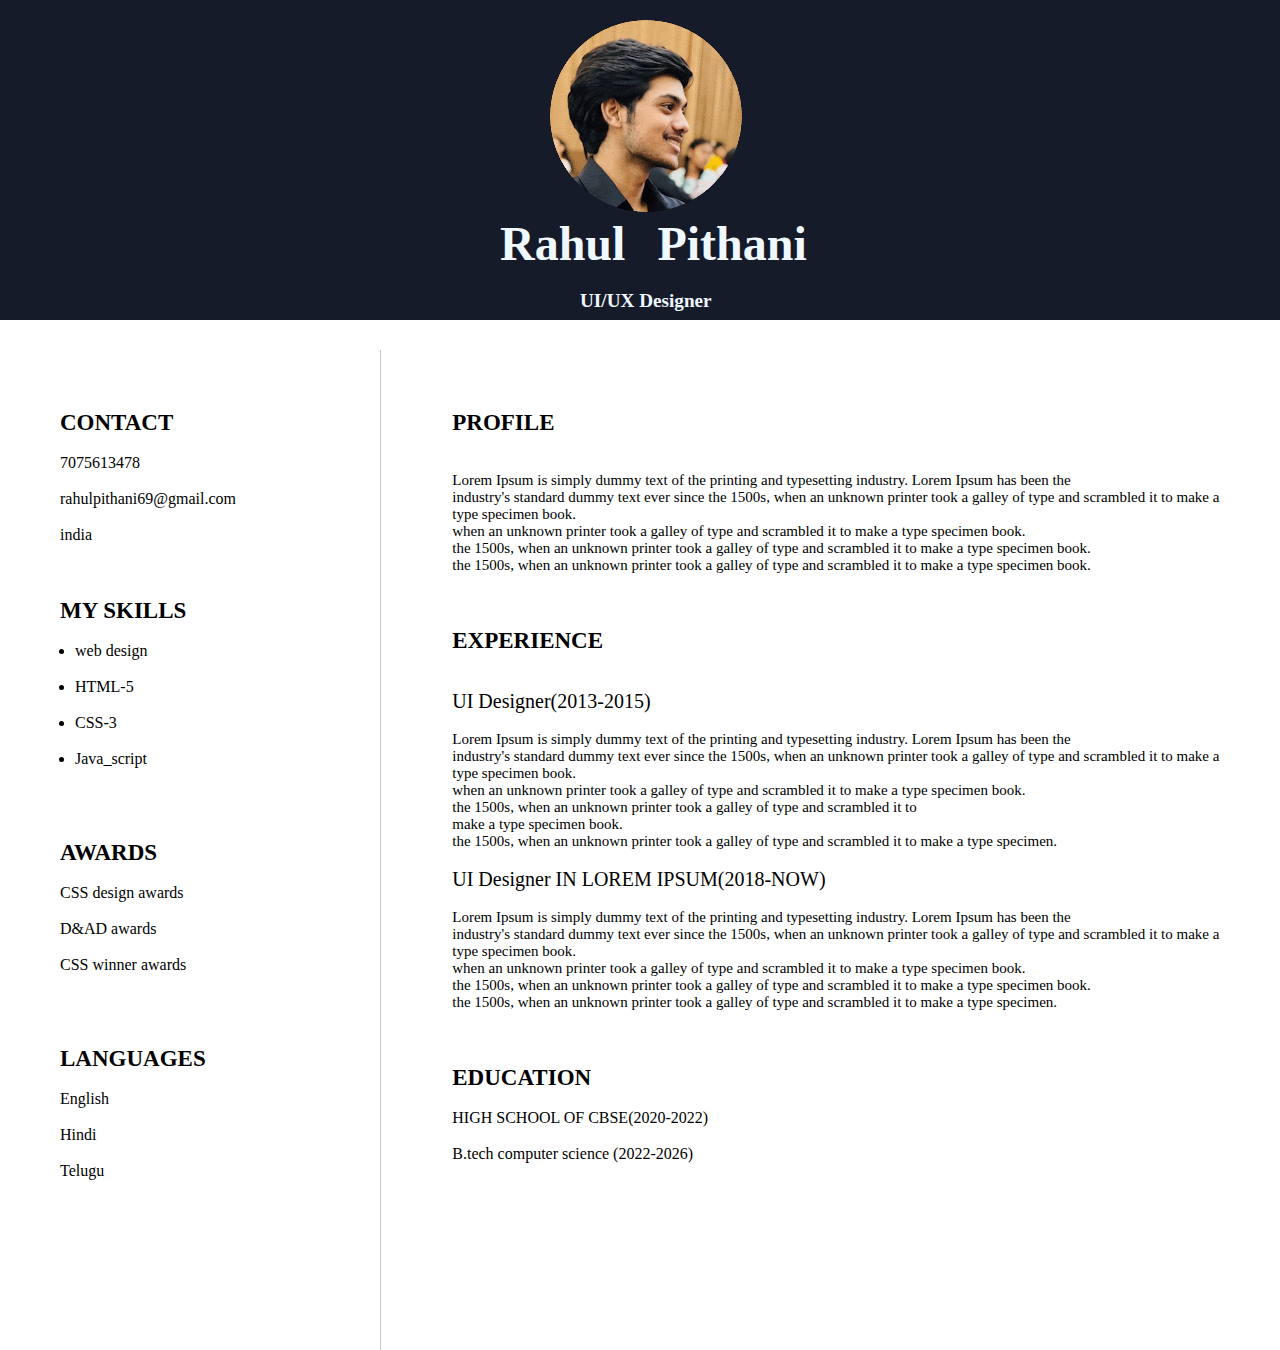
<file: index.html>
<!DOCTYPE html>
<html lang="en">
<head>
    <meta charset="UTF-8">
    <meta name="viewport" content="width=device-width, initial-scale=1.0">
    <title>Document</title>
    <link rel="stylesheet" href="https://cdnjs.cloudflare.com/ajax/libs/font-awesome/6.5.1/css/all.min.css" integrity="sha512-DTOQO9RWCH3ppGqcWaEA1BIZOC6xxalwEsw9c2QQeAIftl+Vegovlnee1c9QX4TctnWMn13TZye+giMm8e2LwA==" crossorigin="anonymous" referrerpolicy="no-referrer ">
    <link rel="stylesheet" href="cv1.css">
</head>
<body>
    
    <div class="main">
     <div class="pic">

       <img src="rahul.gif" alt="img" class="img">
       <div class="name">
           <h2 class="first_name">Rahul</h2>
           <h2 class="_">_
           </h2>
            <h2 class="second_name">Pithani</h2>
       </div>
       <div class="specialization">
            <p>UI/UX Designer</p>
       </div>

     </div>
 

     <div class="col_4" >

        <div class="content-box" >
            <p class="head">Contact</p><br>
            <p class="p3"><i class="fa-solid fa-phone"></i> 7075613478</p><br>
            <p class="p3"><i class="fa-solid fa-envelope"></i>rahulpithani69@gmail.com</p><br>
            <p calss="p3"> <i class="fa-solid fa-house"></i>  india</p>
        </div>

        <br>
        <br>
        <br>

            <p class="head" >MY SKILLS</p><br>

        <ul class="ul">
            <li><span>web design</span></li><br>
            <li><span>HTML-5</span></li><br>
            <li><span>CSS-3</span></li><br>
            <li><span>Java_script</span></li>
        </ul>
        <br><br><br>

        <br>
         
            <p class="head" >awards</p><br>
            <p class="p3">CSS design awards</p><br>
            <p class="p3">D&AD awards</p><br>
            <p class="p3">CSS winner awards</p><br>
        
         <br><br><br>
         
         <p class="head">languages</p><br>
         <p class="p3">English</p><br>
         <p class="p3">Hindi</p><br>
         <p class="p3">Telugu</p><br>

     </div>
</div>
<div class="line"></div>
     
<div class="col_8"> 
    <div class="content-box2">
        <p class="head5" >PROFILE</p><br><br>
        <p class="p3" style="font-size: 15px;">Lorem Ipsum is simply 
            dummy text of the printing and typesetting industry. Lorem 
            Ipsum has been the <br>industry's standard dummy text ever since 
            the 1500s, when an unknown printer took a galley of 
            type and scrambled it to make a type specimen book. 
            <br>
            when an unknown printer took a galley of 
            type and scrambled it to make a type specimen book. 
            <br>
            the 1500s, when an unknown printer took a galley of 
            type and scrambled it to make a type specimen book. 
            <br>
            the 1500s, when an unknown printer took a galley of 
            type and scrambled it to make a type specimen book. 

        </p>
    </div>
    <br><br><br>
    
        <div class="content-box2">
            <p class="head5" >EXPERIENCE</p><br><br>
            <P CLASS="SUB_HEAD">UI Designer(2013-2015)</P>
            <br>

            <p class="p3" style="font-size: 15px;">Lorem Ipsum is simply 
                dummy text of the printing and typesetting industry. Lorem 
                Ipsum has been the <br>industry's standard dummy text ever since 
                the 1500s, when an unknown printer took a galley of 
                type and scrambled it to make a type specimen book. 
                <br>
                when an unknown printer took a galley of 
                type and scrambled it to make a type specimen book. 
                <br>
                the 1500s, when an unknown printer took a galley of 
                type and scrambled it to <br>
                make a type specimen book. 
                <br>
                the 1500s, when an unknown printer took a galley of 
                type and scrambled it to make a type specimen.
    
            </p>
       </div>

       
       

        <div class="content-box2">
            <br>
            <P CLASS="SUB_HEAD">UI Designer IN LOREM IPSUM(2018-NOW)</P>
            <br>

            <p class="p3" style="font-size: 15px;">Lorem Ipsum is simply 
                dummy text of the printing and typesetting industry. Lorem 
                Ipsum has been the <br>industry's standard dummy text ever since 
                the 1500s, when an unknown printer took a galley of 
                type and scrambled it to make a type specimen book. 
                <br>
                when an unknown printer took a galley of 
                type and scrambled it to make a type specimen book. 
                <br>
                the 1500s, when an unknown printer took a galley of 
                type and scrambled it to make a type specimen book. 
                <br>
                the 1500s, when an unknown printer took a galley of 
                type and scrambled it to make a type specimen.
    
            </p>
       </div>
        <br> <br><br>

        <div class="content-box2">
            <p class="head5" >EDUCATION</p><br>
            <P CLASS="SUB_HEADD"> HIGH SCHOOL OF CBSE(2020-2022) </P>
            <br>
            <P CLASS="SUB_HEADD"> B.tech computer science (2022-2026)</P>
            <br>
        </div>

   </div>

</div>


</body>
</html>
</file>
<file: cv1.css>
*{
    margin:0;
    padding: 0;

}

.pic{
    
    background-color: #151b29;
    height: 320px;
    width: 100%;
}

.img{
      margin-top: 20px;
      margin-left: 550px;
}
.name{
    display: flex;
    margin-left: 500px;
    
}
.first_name{
  font-weight: bold;
  font-size: 3rem;
  color: aliceblue;
  
}
.second_name{
    color:#c7c7c7;
    color: aliceblue;
    font-size: 3rem;
    margin-top:
}
._{

  font-size: 4rem;
  color: #151b29;
}

.specialization{
    color: aliceblue;
    font-size: larger;
    margin-left: 580px;
    font-weight: 900;
}

.col_4{
    height: 620px;
    width: 25%;
    float: left;
    background-color:;
    margin-left: 60px;
    margin-top: 10px;
    
}
.col_8{
    width: 62%;
    float: left;
    margin-top: 90px;
    padding-left: 70px;
    
}

.line{
    border-left:1px solid   #c7c7c7;
    height: 1000px;
    width: 0.1%;
    margin-top: 30px;
    float:left;
    


}
.content-box{
    margin-top: 80px;
    

}
.head{
    font-size: 23px;
    text-transform: uppercase;
    font-weight: 600;
    margin-left: 0px;
}

.head5{
    font-size: 23px;
    font-weight: 600;

}


.ul{
    margin-left: 15px;
}
.SUB_HEAD{
    font-size: 20px;
}
</file>
